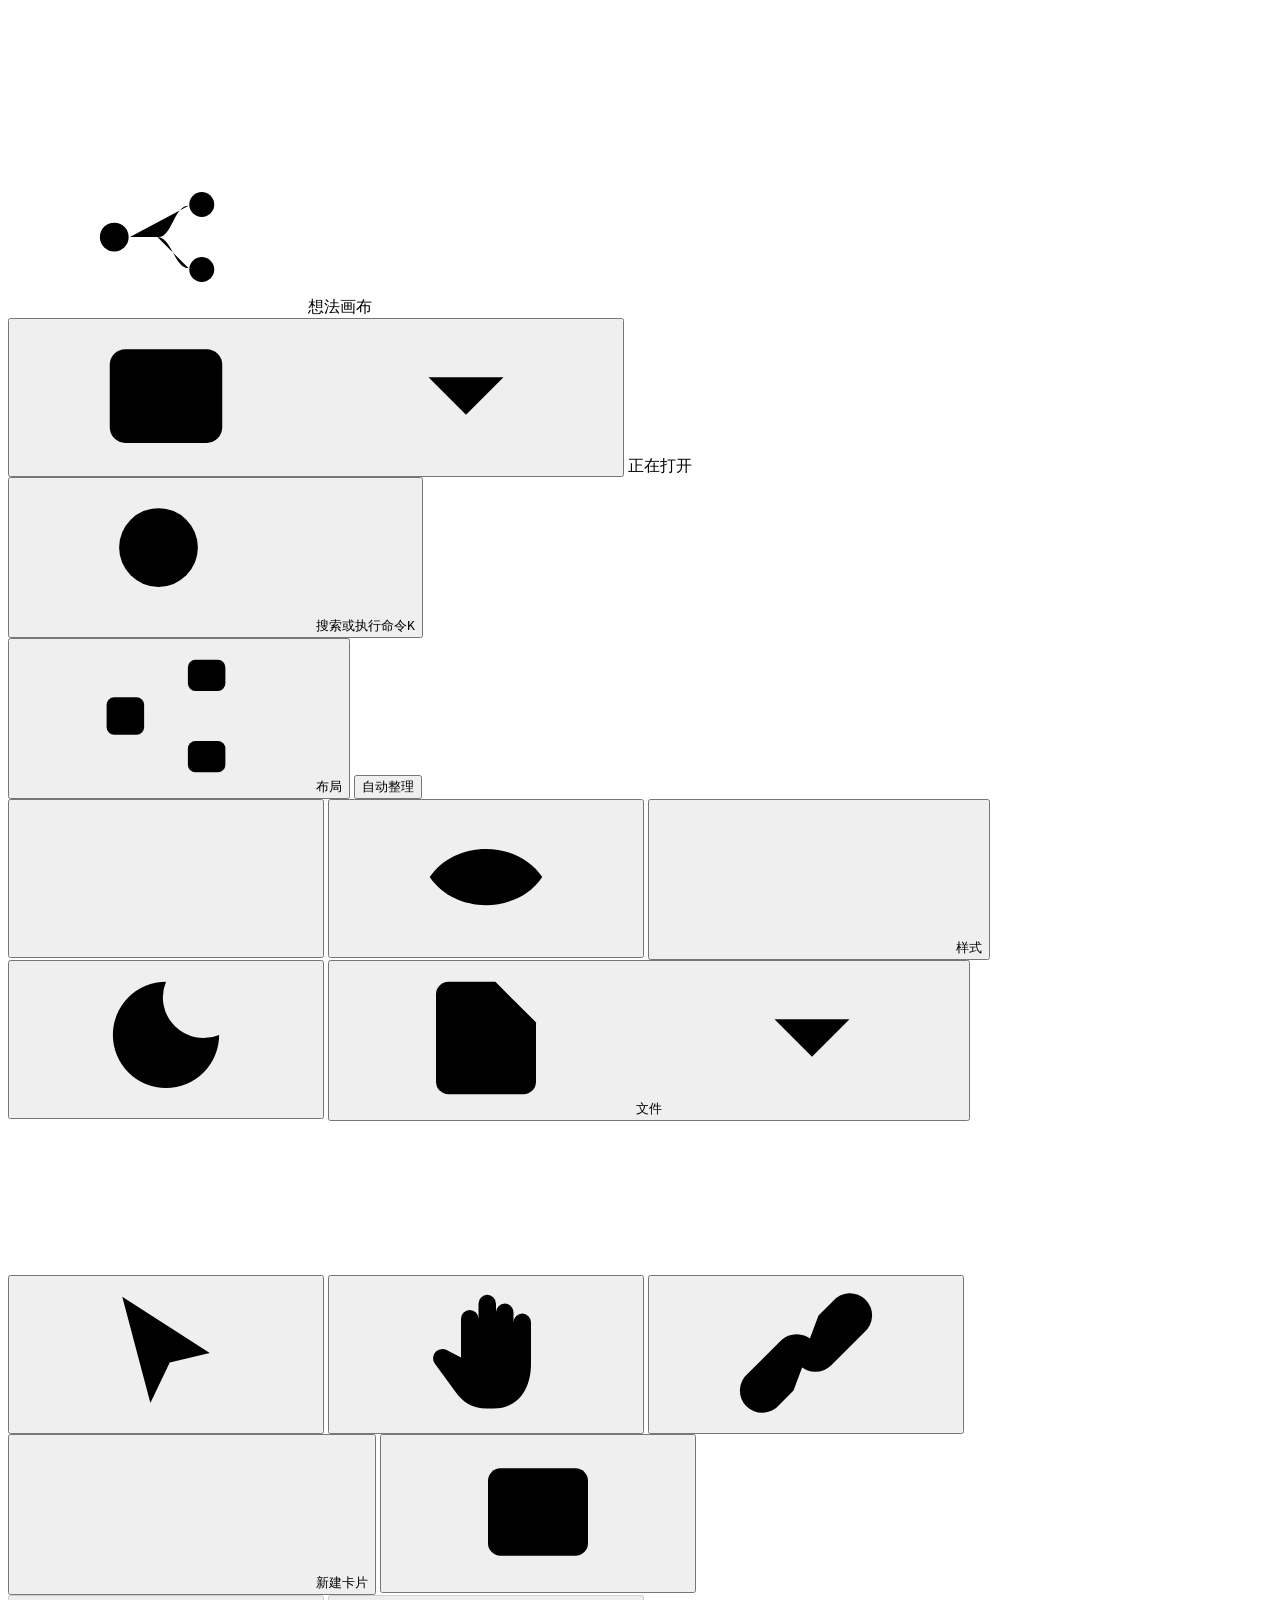
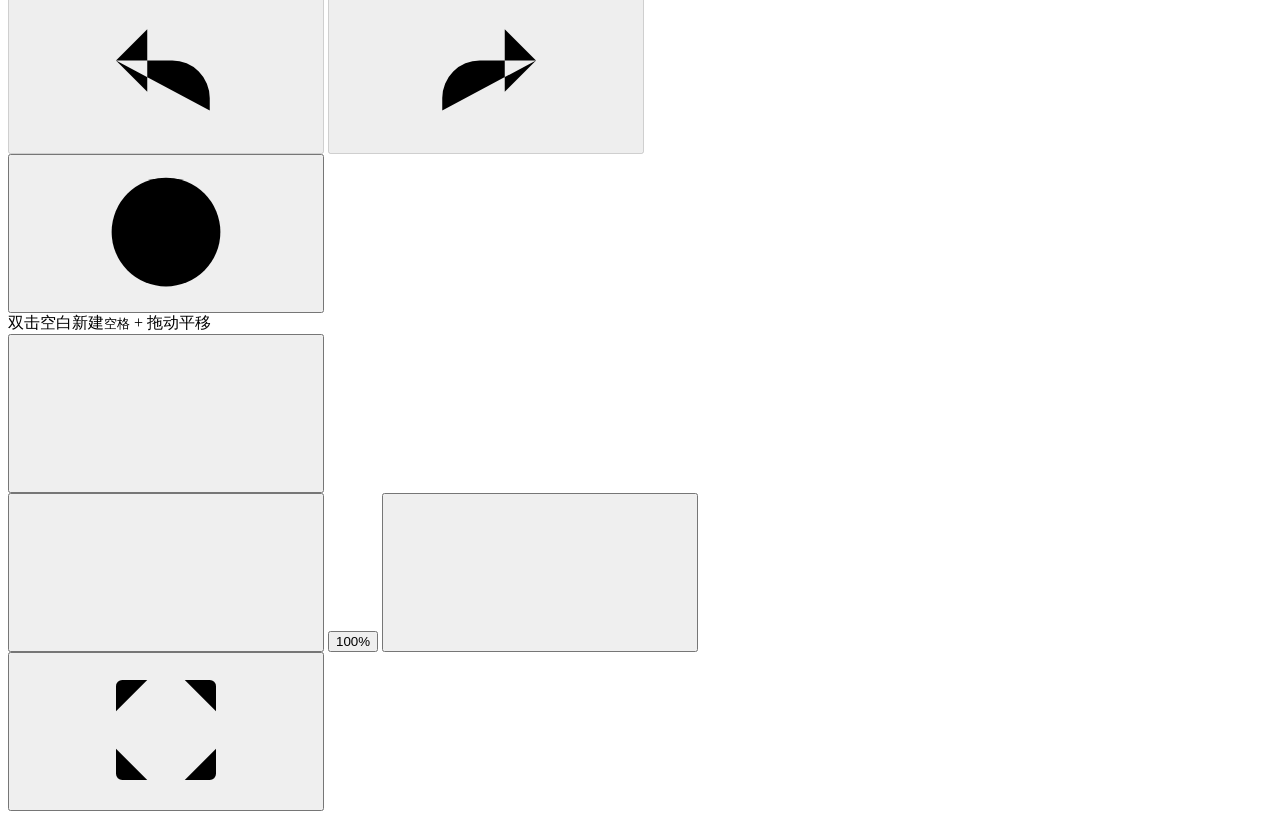
<file: src/index.html>
<!doctype html>
<html lang="zh-CN">
<head>
<meta charset="utf-8">
<meta name="viewport" content="width=device-width, initial-scale=1">
<meta name="color-scheme" content="light">
<!-- LOCAL_CANVAS_SYNC -->
<title>想法画布</title>
<style>
<!-- @include styles/01-tokens.css -->
<!-- @include styles/02-chrome.css -->
<!-- @include styles/03-cards.css -->
<!-- @include styles/04-dock-and-dialogs.css -->
<!-- @include styles/05-panels.css -->
<!-- @include styles/06-editing-and-menus.css -->
</style>
</head>
<body>
<svg class="icon-library" xmlns="http://www.w3.org/2000/svg" aria-hidden="true">
  <symbol id="i-brand" viewBox="0 0 24 24"><path d="M7.5 12h4.6c2.2 0 2.4-5 4.8-5M11.9 12c2.3 0 2.7 5 5 5"/><circle cx="5" cy="12" r="2.3"/><circle cx="19" cy="6.8" r="2"/><circle cx="19" cy="17.2" r="2"/></symbol>
  <symbol id="i-board" viewBox="0 0 24 24"><rect x="3" y="4.5" width="18" height="15" rx="2.5"/><path d="M7 9h4m-4 5h6m4-5h.01"/></symbol>
  <symbol id="i-chevron" viewBox="0 0 24 24"><path d="m6 9 6 6 6-6"/></symbol>
  <symbol id="i-search" viewBox="0 0 24 24"><circle cx="10.8" cy="10.8" r="6.3"/><path d="m16 16 4 4"/></symbol>
  <symbol id="i-file" viewBox="0 0 24 24"><path d="M13.5 3H6a2 2 0 0 0-2 2v14a2 2 0 0 0 2 2h12a2 2 0 0 0 2-2v-9.5L13.5 3Z"/><path d="M13 3v6.5h7M8 13.5h8m-8 4h7"/></symbol>
  <symbol id="i-plus" viewBox="0 0 24 24"><path d="M12 5v14M5 12h14"/></symbol>
  <symbol id="i-minus" viewBox="0 0 24 24"><path d="M5 12h14"/></symbol>
  <symbol id="i-pointer" viewBox="0 0 24 24"><path d="m5 3 14 9-6.4 1.5L9.5 20 5 3Z"/></symbol>
  <symbol id="i-hand" viewBox="0 0 24 24"><path d="M8 12.7V6.5a1.4 1.4 0 0 1 2.8 0v3.7-6.1a1.4 1.4 0 1 1 2.8 0v6.3-4.9a1.4 1.4 0 0 1 2.8 0v5.2-3.6a1.4 1.4 0 1 1 2.8 0v6.6c0 4.4-2.3 7.2-6 7.2h-1c-2.6 0-4-1.2-5.1-2.7l-3.3-4.5a1.5 1.5 0 0 1 2.2-2Z"/></symbol>
  <symbol id="i-link" viewBox="0 0 24 24"><path d="m14 6 2.3-2.3a3.55 3.55 0 1 1 5 5L16 14a3.6 3.6 0 0 1-5 0m-1 4-2.3 2.3a3.55 3.55 0 1 1-5-5L8 10a3.6 3.6 0 0 1 5 0"/></symbol>
  <symbol id="i-arrange" viewBox="0 0 24 24"><rect x="2.5" y="9" width="6" height="6" rx="1.2"/><rect x="15.5" y="3" width="6" height="5" rx="1.2"/><rect x="15.5" y="16" width="6" height="5" rx="1.2"/><path d="M8.5 12H12m0-6.5v13m0-13h3.5M12 18.5h3.5"/></symbol>
  <symbol id="i-image" viewBox="0 0 24 24"><rect x="3" y="4" width="18" height="16" rx="2"/><circle cx="8" cy="8.5" r="1.5"/><path d="m4 17 5-4 3 2 4-5 5 5"/></symbol>
  <symbol id="i-bullets" viewBox="0 0 24 24"><path d="M9 6h11M9 12h11M9 18h11M4 6h.1M4 12h.1M4 18h.1"/></symbol>
  <symbol id="i-numbers" viewBox="0 0 24 24"><path d="M10 6h10m-10 6h10m-10 6h10M4 4l1-1v5M3.5 13a1.5 1.5 0 0 1 3 0l-3 4h3"/></symbol>
  <symbol id="i-undo" viewBox="0 0 24 24"><path d="M9 5 4 10l5 5m-5-5h9a6 6 0 0 1 6 6v2"/></symbol>
  <symbol id="i-redo" viewBox="0 0 24 24"><path d="m15 5 5 5-5 5m5-5h-9a6 6 0 0 0-6 6v2"/></symbol>
  <symbol id="i-fit" viewBox="0 0 24 24"><path d="M9 4H5a1 1 0 0 0-1 1v4m11-5h4a1 1 0 0 1 1 1v4M4 15v4a1 1 0 0 0 1 1h4m11-5v4a1 1 0 0 1-1 1h-4"/></symbol>
  <symbol id="i-map" viewBox="0 0 24 24"><rect x="3" y="5" width="18" height="14" rx="2"/><path d="M7 10h4v5H7zm8-2h3v3h-3z"/></symbol>
  <symbol id="i-help" viewBox="0 0 24 24"><circle cx="12" cy="12" r="8.7"/><path d="M9.6 9.3a2.5 2.5 0 1 1 3.8 2.1c-1.1.7-1.4 1.4-1.4 2.1m0 2.8h.01"/></symbol>
  <symbol id="i-close" viewBox="0 0 24 24"><path d="m6 6 12 12M18 6 6 18"/></symbol>
  <symbol id="i-edit" viewBox="0 0 24 24"><path d="m13.6 6.6 3.8 3.8M4 20l4.7-1 10.5-10.5a2.7 2.7 0 0 0-3.8-3.8L4.9 15.2Z"/></symbol>
  <symbol id="i-branch" viewBox="0 0 24 24"><path d="M6 5v9a4 4 0 0 0 4 4h9m-3-3 3 3-3 3M6 10h6m3-6v6m-3-3h6"/></symbol>
  <symbol id="i-copy" viewBox="0 0 24 24"><rect x="8" y="8" width="12" height="12" rx="2"/><path d="M16 8V6a2 2 0 0 0-2-2H6a2 2 0 0 0-2 2v8a2 2 0 0 0 2 2h2"/></symbol>
  <symbol id="i-trash" viewBox="0 0 24 24"><path d="M4 7h16M9 7V4h6v3m3 0-.7 12H6.7L6 7m4 4v5m4-5v5"/></symbol>
  <symbol id="i-check" viewBox="0 0 24 24"><path d="m5 12 4.2 4.2L19 6.5"/></symbol>
  <symbol id="i-download" viewBox="0 0 24 24"><path d="M12 3v12m-4-4 4 4 4-4M4 15v4a1 1 0 0 0 1 1h14a1 1 0 0 0 1-1v-4"/></symbol>
  <symbol id="i-upload" viewBox="0 0 24 24"><path d="M12 15V3m-4 4 4-4 4 4M4 15v4a1 1 0 0 0 1 1h14a1 1 0 0 0 1-1v-4"/></symbol>
  <symbol id="i-topic" viewBox="0 0 24 24"><circle cx="12" cy="12" r="7.4"/><circle cx="12" cy="12" r="3.2"/><path d="m14.4 9.6 4.5-4.5"/></symbol>
  <symbol id="i-idea" viewBox="0 0 24 24"><path d="M9 19h6m-5 2h4M8.6 15.2a5.4 5.4 0 1 1 6.8 0c-.5.4-.7.7-.7 1.8h-5.4c0-1.1-.2-1.4-.7-1.8Z"/></symbol>
  <symbol id="i-question" viewBox="0 0 24 24"><path d="M8.5 8.6a3.6 3.6 0 1 1 5.8 2.7c-1.6 1.1-2.3 2-2.3 3.6m0 4.4h.01"/></symbol>
  <symbol id="i-action" viewBox="0 0 24 24"><path d="m4 12 5 5L20 6"/></symbol>
  <symbol id="i-reference" viewBox="0 0 24 24"><path d="M6 5h12a1 1 0 0 1 1 1v14l-7-4-7 4V6a1 1 0 0 1 1-1Z"/></symbol>
  <symbol id="i-style" viewBox="0 0 24 24"><path d="M4 7h16M4 12h16M4 17h16"/><path d="M9 5v4m6 1v4m-5 1v4"/></symbol>
  <symbol id="i-view" viewBox="0 0 24 24"><path d="M3 12c4-6 14-6 18 0-4 6-14 6-18 0Z"/><circle cx="12" cy="12" r="2.5"/></symbol>
  <symbol id="i-outline" viewBox="0 0 24 24"><path d="M5 6h14m-11 6h11m-8 6h8"/></symbol>
  <symbol id="i-pin" viewBox="0 0 24 24"><path d="M9 4h6m-5 0v6l-3 4v2h10v-2l-3-4V4m-2 12v5"/></symbol>
  <symbol id="i-frame" viewBox="0 0 24 24"><rect x="4" y="5" width="16" height="14" rx="2" stroke-dasharray="3 2"/><path d="M8 9h8m-8 4h5"/></symbol>
  <symbol id="i-target" viewBox="0 0 24 24"><path d="M9 4H4v5m11-5h5v5m-5 11h5v-5m-11 5H4v-5"/><circle cx="12" cy="12" r="3"/></symbol>
  <symbol id="i-resize" viewBox="0 0 24 24"><path d="M5 12h14m-10-4-4 4 4 4m6-8 4 4-4 4"/></symbol>
  <symbol id="i-checklist" viewBox="0 0 24 24"><rect x="3.5" y="4.5" width="6" height="6" rx="1.2"/><path d="m5 7.5 1.1 1.1 2-2.1M12.5 7.5h8M3.5 14.5h6v6h-6zm9 3h8"/></symbol>
  <symbol id="i-subboard" viewBox="0 0 24 24"><rect x="3" y="4" width="13" height="11" rx="2"/><path d="M8 19h11a2 2 0 0 0 2-2V9"/><path d="M12 11l6-6m-4 0h4v4"/></symbol>
  <symbol id="i-markdown" viewBox="0 0 24 24"><rect x="3" y="5" width="18" height="14" rx="2"/><path d="M6.5 15V9l2.5 3 2.5-3v6m4.5-6v6m-2-2 2 2 2-2"/></symbol>
  <symbol id="i-expand" viewBox="0 0 24 24"><path d="M15 4h5v5m0-5-6 6M9 20H4v-5m0 5 6-6"/></symbol>
  <symbol id="i-back" viewBox="0 0 24 24"><path d="M15 6 9 12l6 6"/></symbol>
  <symbol id="i-theme" viewBox="0 0 24 24"><path d="M12 3a6.5 6.5 0 0 0 8.5 8.5A8.5 8.5 0 1 1 12 3Z"/></symbol>
  <symbol id="i-sun" viewBox="0 0 24 24"><circle cx="12" cy="12" r="4.2"/><path d="M12 2.8v2.4m0 13.6v2.4M4.9 4.9l1.7 1.7m10.8 10.8 1.7 1.7M2.8 12h2.4m13.6 0h2.4M4.9 19.1l1.7-1.7m10.8-10.8 1.7-1.7"/></symbol>
  <symbol id="i-source" viewBox="0 0 24 24"><path d="M10 13a5 5 0 0 0 7.07 0l2.83-2.83a5 5 0 0 0-7.07-7.07L11 4.93"/><path d="M14 11a5 5 0 0 0-7.07 0L4.1 13.83a5 5 0 0 0 7.07 7.07L13 19.07"/></symbol>
  <symbol id="i-more" viewBox="0 0 24 24"><circle cx="5.5" cy="12" r="1.4" fill="currentColor" stroke="none"/><circle cx="12" cy="12" r="1.4" fill="currentColor" stroke="none"/><circle cx="18.5" cy="12" r="1.4" fill="currentColor" stroke="none"/></symbol>
  <symbol id="i-align" viewBox="0 0 24 24"><path d="M4 4v16M8 8h10M8 15h6"/></symbol>
  <symbol id="i-align-left" viewBox="0 0 24 24"><path d="M4 4v16"/><rect x="7" y="6" width="12" height="4" rx="1"/><rect x="7" y="14" width="7" height="4" rx="1"/></symbol>
  <symbol id="i-align-center-x" viewBox="0 0 24 24"><path d="M12 3v18"/><rect x="5" y="6" width="14" height="4" rx="1"/><rect x="8" y="14" width="8" height="4" rx="1"/></symbol>
  <symbol id="i-align-right" viewBox="0 0 24 24"><path d="M20 4v16"/><rect x="5" y="6" width="12" height="4" rx="1"/><rect x="10" y="14" width="7" height="4" rx="1"/></symbol>
  <symbol id="i-align-top" viewBox="0 0 24 24"><path d="M4 4h16"/><rect x="6" y="7" width="4" height="12" rx="1"/><rect x="14" y="7" width="4" height="7" rx="1"/></symbol>
  <symbol id="i-align-center-y" viewBox="0 0 24 24"><path d="M3 12h18"/><rect x="6" y="5" width="4" height="14" rx="1"/><rect x="14" y="8" width="4" height="8" rx="1"/></symbol>
  <symbol id="i-align-bottom" viewBox="0 0 24 24"><path d="M4 20h16"/><rect x="6" y="5" width="4" height="12" rx="1"/><rect x="14" y="10" width="4" height="7" rx="1"/></symbol>
  <symbol id="i-distribute-x" viewBox="0 0 24 24"><path d="M3 4v16M21 4v16"/><rect x="9" y="7" width="6" height="10" rx="1"/></symbol>
  <symbol id="i-distribute-y" viewBox="0 0 24 24"><path d="M4 3h16M4 21h16"/><rect x="7" y="9" width="10" height="6" rx="1"/></symbol>
  <symbol id="i-command" viewBox="0 0 24 24"><path d="M9 6a3 3 0 1 0-3 3h12a3 3 0 1 0-3-3v12a3 3 0 1 0 3-3H6a3 3 0 1 0 3 3Z"/></symbol>
</svg>

<header class="bar">
  <div class="bar-left">
    <div class="brand"><span class="brand-mark"><svg class="icon" aria-hidden="true"><use href="#i-brand"/></svg></span><span>想法画布</span></div>
    <div class="bar-separator" aria-hidden="true"></div>
    <button type="button" id="board-toggle" class="board-trigger" data-action="boards" aria-expanded="false" aria-controls="board-menu" title="切换或管理画布">
      <svg class="icon" aria-hidden="true"><use href="#i-board"/></svg><span id="board-title"></span><svg class="icon chevron" aria-hidden="true"><use href="#i-chevron"/></svg>
    </button>
    <nav id="board-breadcrumbs" class="breadcrumbs" aria-label="画布层级" hidden></nav>
    <span class="status" id="storage-status" role="status" title="内容保存在当前浏览器。换浏览器或移动文件前可导出可编辑 HTML。"><span class="status-dot" aria-hidden="true"></span><span class="status-label" id="storage-label">正在打开</span></span>
  </div>
  <button type="button" class="search-trigger" id="search-toggle" data-action="search" aria-label="搜索画布、卡片或执行命令" aria-expanded="false" aria-controls="search-panel">
    <svg class="icon" aria-hidden="true"><use href="#i-search"/></svg><span>搜索或执行命令</span><kbd class="shortcut" data-mod>K</kbd>
  </button>
  <div class="bar-right">
    <button type="button" class="btn arrange-btn" data-action="arrange" aria-label="布局" aria-controls="layout-panel" aria-expanded="false" title="选择布局并预览"><svg class="icon" aria-hidden="true"><use href="#i-arrange"/></svg><span>布局</span></button>
    <button type="button" class="btn quick-arrange-btn" data-action="auto-arrange" title="按当前布局重新整理整张画布">自动整理</button>
    <div class="bar-separator" aria-hidden="true"></div>
    <button type="button" class="icon-btn board-extra" data-action="outline" aria-label="大纲" title="大纲" aria-controls="views-panel" aria-expanded="false"><svg class="icon" aria-hidden="true"><use href="#i-outline"/></svg></button>
    <button type="button" class="icon-btn board-extra" data-action="view-options" aria-label="视图" title="视图、筛选与分区" aria-controls="views-panel" aria-expanded="false"><svg class="icon" aria-hidden="true"><use href="#i-view"/></svg></button>
    <button type="button" class="btn btn-quiet board-extra" data-action="inspector" aria-label="样式" aria-controls="inspector-panel" aria-expanded="false"><svg class="icon" aria-hidden="true"><use href="#i-style"/></svg><span>样式</span></button>
    <div class="bar-separator" aria-hidden="true"></div>
    <button type="button" class="icon-btn" id="theme-toggle" data-action="toggle-dark" aria-label="切换浅色/深色外观" title="切换浅色/深色外观" aria-pressed="false"><svg class="icon" aria-hidden="true"><use href="#i-theme"/></svg></button>
    <button type="button" class="btn btn-quiet" id="file-toggle" data-action="files" aria-label="文件和导出" aria-expanded="false" aria-controls="file-menu"><svg class="icon" aria-hidden="true"><use href="#i-file"/></svg><span>文件</span><svg class="icon chevron" aria-hidden="true"><use href="#i-chevron"/></svg></button>
  </div>

  <section class="popover" id="board-menu" aria-label="画布列表" hidden>
    <div class="menu-title">我的画布</div>
    <div id="board-list"></div>
    <div class="menu-divider"></div>
    <button type="button" class="menu-item" data-action="board-new"><svg class="icon" aria-hidden="true"><use href="#i-plus"/></svg><span>新建空白画布</span></button>
    <button type="button" class="menu-item" data-action="board-rename"><svg class="icon" aria-hidden="true"><use href="#i-edit"/></svg><span>重命名当前画布</span></button>
    <button type="button" class="menu-item btn-danger" data-action="board-delete"><svg class="icon" aria-hidden="true"><use href="#i-trash"/></svg><span>删除当前画布</span></button>
  </section>

  <div id="palette-backdrop" class="palette-backdrop" hidden></div>
  <section class="popover search-panel" id="search-panel" aria-label="搜索卡片" hidden>
    <div class="search-box"><svg class="icon" aria-hidden="true"><use href="#i-search"/></svg><input id="search-input" type="search" inputmode="search" placeholder="搜索画布和卡片，输入 &gt; 只看命令" aria-label="搜索词或命令" autocomplete="off"><kbd>Esc</kbd></div>
    <div id="search-results" role="listbox" aria-label="搜索结果"></div>
    <div class="search-footer" aria-hidden="true"><span><kbd>↑</kbd><kbd>↓</kbd> 选择</span><span><kbd>↵</kbd> 打开</span><span><kbd>&gt;</kbd> 仅看命令</span><span><kbd>Esc</kbd> 关闭</span></div>
  </section>

  <section class="popover" id="file-menu" aria-label="文件操作" hidden>
    <div class="menu-title">所有画布</div>
    <button type="button" class="menu-item" data-action="export-html"><svg class="icon" aria-hidden="true"><use href="#i-download"/></svg><span>导出可编辑 HTML</span></button>
    <button type="button" class="menu-item" data-action="export-json"><svg class="icon" aria-hidden="true"><use href="#i-download"/></svg><span>导出 JSON</span></button>
    <button type="button" class="menu-item" data-action="import-json"><svg class="icon" aria-hidden="true"><use href="#i-upload"/></svg><span>导入 JSON 为新画布</span></button>
    <div class="menu-divider"></div>
    <div class="menu-title">当前画布或所选分支</div>
    <button type="button" class="menu-item" data-action="export-png"><svg class="icon" aria-hidden="true"><use href="#i-image"/></svg><span>导出 PNG 图片</span></button>
    <button type="button" class="menu-item" data-action="export-svg"><svg class="icon" aria-hidden="true"><use href="#i-image"/></svg><span>导出 SVG 矢量图</span></button>
    <button type="button" class="menu-item" data-action="export-markdown"><svg class="icon" aria-hidden="true"><use href="#i-markdown"/></svg><span>导出 Markdown</span></button>
    <div class="menu-divider" id="desktop-file-divider" hidden></div>
    <button type="button" class="menu-item" data-action="data-folder" hidden><svg class="icon" aria-hidden="true"><use href="#i-board"/></svg><span>打开本地数据文件夹</span></button>
    <button type="button" class="menu-item" data-action="backups-folder" hidden><svg class="icon" aria-hidden="true"><use href="#i-undo"/></svg><span>打开历史备份</span></button>
    <button type="button" class="menu-item" data-action="sync-link" hidden><svg class="icon" aria-hidden="true"><use href="#i-link"/></svg><span>复制浏览器同步链接</span></button>
    <input id="file-input" type="file" accept=".json,application/json" hidden>
  </section>
</header>

<main class="stage" aria-label="想法画布工作区">
  <div id="viewport" tabindex="0" aria-label="画布。双击空白新建卡片，按空格拖动平移。">
    <div id="world">
      <div id="frames"></div>
      <svg id="connections" xmlns="http://www.w3.org/2000/svg" aria-label="卡片连线">
        <defs id="edge-markers">
          <marker id="arrow" viewBox="0 0 10 10" refX="8" refY="5" markerWidth="7" markerHeight="7" orient="auto-start-reverse"><path d="M2 1.8L8.2 5L2 8.2" fill="none" stroke="#64748b" stroke-width="1.65" stroke-linecap="round" stroke-linejoin="round"/></marker>
          <marker id="arrow-selected" viewBox="0 0 10 10" refX="8" refY="5" markerWidth="7" markerHeight="7" orient="auto-start-reverse"><path d="M2 1.8L8.2 5L2 8.2" fill="none" stroke="#0f766e" stroke-width="1.8" stroke-linecap="round" stroke-linejoin="round"/></marker>
        </defs>
        <g id="layout-guide-layer" aria-hidden="true"></g>
        <g id="matrix-drop-layer" aria-hidden="true"></g>
        <g id="edge-layer"></g>
        <g id="alignment-layer" aria-hidden="true"></g>
        <path id="edge-preview" class="edge-preview" hidden></path>
      </svg>
      <div id="cards"></div>
    </div>
    <div id="marquee" class="marquee" hidden></div>
  </div>

  <div class="rail" role="toolbar" aria-label="画布工具">
    <button type="button" class="icon-btn" data-action="mode-select" title="选择 (V)" aria-label="选择" aria-pressed="true"><svg class="icon" aria-hidden="true"><use href="#i-pointer"/></svg></button>
    <button type="button" class="icon-btn" data-action="mode-hand" title="平移 (H 或按住空格)" aria-label="平移" aria-pressed="false"><svg class="icon" aria-hidden="true"><use href="#i-hand"/></svg></button>
    <button type="button" class="icon-btn" data-action="mode-link" title="连线 (C)" aria-label="连线" aria-pressed="false"><svg class="icon" aria-hidden="true"><use href="#i-link"/></svg></button>
    <div class="rail-divider" aria-hidden="true"></div>
    <button type="button" class="btn btn-primary" data-action="new-card" aria-label="新建卡片" title="新建卡片 (N)"><svg class="icon" aria-hidden="true"><use href="#i-plus"/></svg><span>新建卡片</span></button>
    <button type="button" class="icon-btn" data-action="dock-frame" title="新建分区（框选卡片或创建空白分区）" aria-label="新建分区"><svg class="icon" aria-hidden="true"><use href="#i-frame"/></svg></button>
    <div class="rail-divider" aria-hidden="true"></div>
    <button type="button" class="icon-btn" data-action="undo" title="撤销" aria-label="撤销" disabled><svg class="icon" aria-hidden="true"><use href="#i-undo"/></svg></button>
    <button type="button" class="icon-btn" data-action="redo" title="重做" aria-label="重做" disabled><svg class="icon" aria-hidden="true"><use href="#i-redo"/></svg></button>
  </div>

  <div id="sample-hint" class="sample" hidden>
    <span class="sample-label"><svg class="icon" aria-hidden="true"><use href="#i-board"/></svg>入门示例</span>
    <button type="button" class="sample-action" data-action="board-new">新建空白画布</button>
  </div>

  <aside id="matrix-key" class="matrix-key" aria-label="矩阵分类方式" hidden>
    <strong>分类矩阵</strong>
    <p id="matrix-axes"></p>
    <p id="matrix-example" hidden></p>
    <p id="matrix-drop-hint" aria-live="polite" hidden></p>
  </aside>

  <div id="empty-state" class="empty" hidden>
    <div class="empty-glyph"><svg class="icon" aria-hidden="true"><use href="#i-idea"/></svg></div>
    <h2>写下第一个想法</h2>
    <p>双击空白处，或点击下方按钮。</p>
    <button type="button" class="btn btn-primary" data-action="new-card"><svg class="icon" aria-hidden="true"><use href="#i-plus"/></svg>新建卡片</button>
  </div>

  <div class="stage-meta">
    <button type="button" class="icon-btn help-btn" data-action="help" title="操作指南" aria-label="操作指南"><svg class="icon" aria-hidden="true"><use href="#i-help"/></svg></button>
    <span id="counts"></span>
  </div>

  <div class="tip" id="idle-tip"><span>双击空白新建</span><i class="tip-divider" aria-hidden="true"></i><span><kbd>空格</kbd> + 拖动平移</span></div>
  <div class="tip link-tip" id="link-tip" aria-live="polite" hidden></div>
  <section class="popover card-source-popover" id="card-source-popover" role="dialog" aria-label="来源与补充说明" hidden></section>
  <div class="selection-tools" id="selection-tools" role="toolbar" aria-label="所选项目操作" hidden>
    <span class="selected-count" id="selected-count" hidden></span>
    <div class="selection-tones" id="selection-tones" role="group" aria-label="快速切换卡片类型"></div>
    <span class="selection-divider" aria-hidden="true"></span>
    <button type="button" class="icon-btn" data-action="edit-selected" title="编辑 (E)" aria-label="编辑"><svg class="icon" aria-hidden="true"><use href="#i-edit"/></svg></button>
    <button type="button" class="icon-btn" data-action="branch-selected" title="添加分支 (Tab)" aria-label="添加分支"><svg class="icon" aria-hidden="true"><use href="#i-branch"/></svg></button>
    <button type="button" class="icon-btn" data-action="focus-branch" title="只看这个分支" aria-label="只看这个分支"><svg class="icon" aria-hidden="true"><use href="#i-target"/></svg></button>
    <button type="button" class="icon-btn" id="align-menu-btn" data-action="align-menu" title="对齐和分布" aria-label="对齐和分布" aria-expanded="false" aria-controls="align-popover" hidden><svg class="icon" aria-hidden="true"><use href="#i-align"/></svg></button>
    <button type="button" class="icon-btn" id="selection-more-btn" data-action="selection-more" title="更多操作" aria-label="更多操作" aria-expanded="false" aria-controls="selection-more-popover"><svg class="icon" aria-hidden="true"><use href="#i-more"/></svg></button>
    <button type="button" class="icon-btn btn-danger" data-action="remove" title="删除选中项目 (Delete)" aria-label="删除选中项目"><svg class="icon" aria-hidden="true"><use href="#i-trash"/></svg></button>
  </div>
  <section class="popover selection-subpopover" id="align-popover" role="menu" aria-label="对齐和分布" hidden>
    <div class="menu-title">对齐所选卡片</div>
    <div class="align-grid">
      <button type="button" class="menu-item" role="menuitem" data-align-cmd="left"><svg class="icon" aria-hidden="true"><use href="#i-align-left"/></svg><span>左对齐</span></button>
      <button type="button" class="menu-item" role="menuitem" data-align-cmd="top"><svg class="icon" aria-hidden="true"><use href="#i-align-top"/></svg><span>顶端对齐</span></button>
      <button type="button" class="menu-item" role="menuitem" data-align-cmd="center-x"><svg class="icon" aria-hidden="true"><use href="#i-align-center-x"/></svg><span>水平居中</span></button>
      <button type="button" class="menu-item" role="menuitem" data-align-cmd="center-y"><svg class="icon" aria-hidden="true"><use href="#i-align-center-y"/></svg><span>垂直居中</span></button>
      <button type="button" class="menu-item" role="menuitem" data-align-cmd="right"><svg class="icon" aria-hidden="true"><use href="#i-align-right"/></svg><span>右对齐</span></button>
      <button type="button" class="menu-item" role="menuitem" data-align-cmd="bottom"><svg class="icon" aria-hidden="true"><use href="#i-align-bottom"/></svg><span>底端对齐</span></button>
      <button type="button" class="menu-item" role="menuitem" data-align-cmd="distribute-x"><svg class="icon" aria-hidden="true"><use href="#i-distribute-x"/></svg><span>水平等距</span></button>
      <button type="button" class="menu-item" role="menuitem" data-align-cmd="distribute-y"><svg class="icon" aria-hidden="true"><use href="#i-distribute-y"/></svg><span>垂直等距</span></button>
    </div>
  </section>
  <section class="popover selection-subpopover" id="selection-more-popover" role="menu" aria-label="更多卡片操作" hidden>
    <button type="button" class="menu-item" role="menuitem" data-action="pin-layout" title="整理时固定位置" aria-label="整理时固定位置" aria-pressed="false"><svg class="icon" aria-hidden="true"><use href="#i-pin"/></svg><span>整理时固定位置</span></button>
    <button type="button" class="menu-item" role="menuitem" data-action="branch-layout" title="整理所选分支" aria-label="整理所选分支"><svg class="icon" aria-hidden="true"><use href="#i-arrange"/></svg><span>整理所选分支</span></button>
    <button type="button" class="menu-item" role="menuitem" data-action="frame-add" title="建立分区" aria-label="建立分区"><svg class="icon" aria-hidden="true"><use href="#i-frame"/></svg><span>建立分区</span></button>
    <button type="button" class="menu-item" role="menuitem" data-action="extract-subboard" title="提取为子画布" aria-label="提取为子画布"><svg class="icon" aria-hidden="true"><use href="#i-subboard"/></svg><span>提取为子画布</span></button>
    <button type="button" class="menu-item" role="menuitem" data-action="copy-markdown" title="复制为结构化 Markdown" aria-label="复制为 Markdown"><svg class="icon" aria-hidden="true"><use href="#i-markdown"/></svg><span>复制为 Markdown</span><kbd data-mod>⇧C</kbd></button>
    <button type="button" class="menu-item" role="menuitem" data-action="duplicate" title="复制选中卡片" aria-label="复制选中卡片"><svg class="icon" aria-hidden="true"><use href="#i-copy"/></svg><span>复制卡片</span></button>
  </section>

  <nav class="nav" aria-label="视图导航">
    <div class="panel" id="map-panel">
      <button type="button" class="icon-btn map-close" data-action="toggle-map" aria-label="隐藏小地图" title="隐藏小地图"><svg class="icon" aria-hidden="true"><use href="#i-close"/></svg></button>
      <canvas id="minimap" aria-label="小地图，点击跳转"></canvas>
    </div>
    <div class="float-controls">
      <button type="button" class="icon-btn" id="open-map" data-action="toggle-map" title="显示小地图" aria-label="显示小地图" hidden><svg class="icon" aria-hidden="true"><use href="#i-map"/></svg></button>
      <button type="button" class="icon-btn" data-action="zoom-out" title="缩小" aria-label="缩小"><svg class="icon" aria-hidden="true"><use href="#i-minus"/></svg></button>
      <button type="button" id="zoom-value" class="zoom-value" data-action="zoom-reset" title="恢复到 100%" aria-label="恢复到 100%">100%</button>
      <button type="button" class="icon-btn" data-action="zoom-in" title="放大" aria-label="放大"><svg class="icon" aria-hidden="true"><use href="#i-plus"/></svg></button>
      <div class="nav-divider" aria-hidden="true"></div>
      <button type="button" class="icon-btn" data-action="fit" title="查看全图 (F)" aria-label="查看全图"><svg class="icon" aria-hidden="true"><use href="#i-fit"/></svg></button>
    </div>
  </nav>

  <aside id="layout-panel" class="feature-drawer layout-panel" aria-label="布局" hidden>
    <div class="feature-head"><h2>布局</h2><button type="button" id="layout-close" class="icon-btn" aria-label="关闭布局" title="关闭"><svg class="icon" aria-hidden="true"><use href="#i-close"/></svg></button></div>
    <div class="layout-content">
      <label class="feature-field">整理范围 <select id="layout-scope"><option value="board">整张画布</option><option value="branch">所选分支</option><option value="selection">所选节点</option></select></label>
      <div id="layout-modes" class="layout-modes" role="group" aria-label="布局样式"></div>
      <label class="feature-field">中心主题 <select id="layout-root"></select></label>
      <fieldset id="layout-matrix" class="layout-matrix" hidden><legend>矩阵轴</legend>
        <label>行 <select id="layout-rows"><option value="status">状态</option><option value="tone">卡片类型</option><option value="priority">优先级</option></select></label>
        <label>列 <select id="layout-columns"><option value="status">状态</option><option value="tone">卡片类型</option><option value="priority">优先级</option></select></label>
      </fieldset>
      <div id="layout-density" class="layout-density" role="group" aria-label="排版疏密">
        <button type="button" data-layout-density="compact">紧凑</button><button type="button" data-layout-density="standard">标准</button><button type="button" data-layout-density="spacious">舒展</button>
      </div>
      <label class="feature-field gap-field">同级间距 <input id="layout-node-gap" type="range" min="8" max="240" step="1"><output id="layout-node-gap-value"></output></label>
      <label class="feature-field gap-field">层间距 <input id="layout-level-gap" type="range" min="16" max="360" step="1"><output id="layout-level-gap-value"></output></label>
      <p id="layout-hint" role="status"></p>
    </div>
    <div class="layout-foot"><button type="button" id="layout-cancel" class="btn btn-outline">取消</button><button type="button" id="layout-apply" class="btn btn-primary">应用布局</button></div>
  </aside>

<aside id="inspector-panel" class="inspector-panel" aria-labelledby="inspector-heading" hidden>
  <header class="inspector-header">
    <div>
      <h2 id="inspector-heading">样式与状态</h2>
      <p id="inspector-scope"></p>
    </div>
    <button type="button" class="icon-btn" data-inspector-close aria-label="关闭样式与状态面板" title="关闭"><svg class="icon" aria-hidden="true"><use href="#i-close"/></svg></button>
  </header>
  <div class="inspector-tabs" role="tablist" aria-label="样式与状态范围">
    <button type="button" role="tab" id="inspector-tab-board" data-inspector-tab="board" aria-controls="inspector-body">画布</button>
    <button type="button" role="tab" id="inspector-tab-card" data-inspector-tab="card" aria-controls="inspector-body">卡片</button>
    <button type="button" role="tab" id="inspector-tab-branch" data-inspector-tab="branch" aria-controls="inspector-body">分支</button>
    <button type="button" role="tab" id="inspector-tab-link" data-inspector-tab="link" aria-controls="inspector-body">连线</button>
    <button type="button" role="tab" id="inspector-tab-state" data-inspector-tab="state" aria-controls="inspector-body">状态</button>
  </div>
  <div class="inspector-body" id="inspector-body" role="tabpanel" tabindex="0" aria-labelledby="inspector-tab-board"></div>
</aside>
<aside id="views-panel" class="canvas-views" aria-label="视图和大纲" hidden>
  <div class="canvas-views-head">
    <h2>视图</h2>
    <button type="button" class="icon-btn" data-view-action="close" title="关闭视图面板" aria-label="关闭视图面板"><svg class="icon" aria-hidden="true"><use href="#i-close"/></svg></button>
  </div>
  <div class="canvas-view-tabs" role="tablist" aria-label="视图工具">
    <button type="button" id="view-tab-view" data-view-tab="view" role="tab" aria-controls="view-read" aria-selected="true">阅读</button>
    <button type="button" id="view-tab-outline" data-view-tab="outline" role="tab" aria-controls="view-outline" aria-selected="false">大纲</button>
    <button type="button" id="view-tab-frames" data-view-tab="frames" role="tab" aria-controls="view-frames" aria-selected="false">分区</button>
  </div>
  <div class="canvas-view-tab" id="view-read" role="tabpanel" aria-labelledby="view-tab-view" data-view-pane="view">
    <fieldset class="canvas-view-section">
      <legend>卡片内容</legend>
      <div class="canvas-view-segments" role="group" aria-label="卡片阅读档位">
        <button type="button" data-view-detail="title" aria-pressed="false">标题</button>
        <button type="button" data-view-detail="summary" aria-pressed="false">摘要</button>
        <button type="button" data-view-detail="full" aria-pressed="true">完整</button>
      </div>
    </fieldset>
    <fieldset class="canvas-view-section">
      <legend>筛选卡片</legend>
      <div class="canvas-view-fields">
        <label for="view-status">状态</label><select id="view-status"><option value="">全部状态</option></select>
        <label for="view-tag">标签</label><select id="view-tag"><option value="">全部标签</option></select>
        <label for="view-filter-mode">显示方式</label><select id="view-filter-mode"><option value="dim">淡化其他卡片</option><option value="hide">只显示匹配及上级</option></select>
      </div>
      <div class="canvas-view-status">
        <span id="view-filter-summary" aria-live="polite"></span>
        <button type="button" class="canvas-view-text-button" data-view-action="clear-filter" hidden>清除</button>
      </div>
    </fieldset>
    <fieldset class="canvas-view-section">
      <legend>分支</legend>
      <div class="canvas-view-actions">
        <button type="button" class="btn btn-outline" data-view-action="focus">只看选中分支</button>
        <button type="button" class="btn btn-quiet" data-view-action="expand-all">展开全部</button>
        <button type="button" class="btn btn-quiet" data-view-action="single-branch" aria-pressed="false" title="展开某张卡时自动收起同级其他分支（按住 Option 点击折叠钮可临时切换）">同级自动收起</button>
      </div>
    </fieldset>
  </div>
  <div class="canvas-view-tab" id="view-outline" role="tabpanel" aria-labelledby="view-tab-outline" data-view-pane="outline" hidden>
    <div class="canvas-outline-toolbar">
      <p>点击定位，拖动可调整同级顺序</p>
      <button type="button" class="canvas-view-text-button" data-view-action="expand-all">展开全部</button>
    </div>
    <ul id="view-outline-list" aria-label="画布树形大纲"></ul>
  </div>
  <div class="canvas-view-tab" id="view-frames" role="tabpanel" aria-labelledby="view-tab-frames" data-view-pane="frames" hidden>
    <fieldset class="canvas-view-section">
      <legend>分区</legend>
      <div class="canvas-view-fields">
        <label for="view-frame-select">分区列表</label>
        <select id="view-frame-select"><option value="">没有分区</option></select>
      </div>
      <button type="button" class="btn btn-outline canvas-view-new-frame" data-view-action="add-frame">将选中卡片建为分区</button>
    </fieldset>
    <fieldset class="canvas-view-section" id="view-frame-edit" hidden>
      <legend>分区设置</legend>
      <div class="canvas-view-fields">
        <label for="view-frame-name">名称</label><input id="view-frame-name" type="text" maxlength="80">
        <label for="view-frame-color">颜色</label>
        <div class="inspector-swatches" id="view-frame-swatches">
          <button type="button" class="inspector-swatch-btn" data-frame-swatch="#6d9780" style="background:#6d9780" aria-label="青苔绿" title="青苔绿" aria-pressed="false"></button>
          <button type="button" class="inspector-swatch-btn" data-frame-swatch="#4b7bb8" style="background:#4b7bb8" aria-label="海盐蓝" title="海盐蓝" aria-pressed="false"></button>
          <button type="button" class="inspector-swatch-btn" data-frame-swatch="#8a6db8" style="background:#8a6db8" aria-label="丁香紫" title="丁香紫" aria-pressed="false"></button>
          <button type="button" class="inspector-swatch-btn" data-frame-swatch="#c48238" style="background:#c48238" aria-label="琥珀棕" title="琥珀棕" aria-pressed="false"></button>
          <button type="button" class="inspector-swatch-btn" data-frame-swatch="#c45c6c" style="background:#c45c6c" aria-label="珊瑚红" title="珊瑚红" aria-pressed="false"></button>
          <button type="button" class="inspector-swatch-btn" data-frame-swatch="#64748b" style="background:#64748b" aria-label="石板灰" title="石板灰" aria-pressed="false"></button>
          <input id="view-frame-color" class="inspector-swatch-custom" type="color" value="#6d9780" aria-label="自定义分区颜色">
        </div>
      </div>
      <p id="view-frame-summary" class="canvas-view-caption"></p>
      <div class="canvas-view-actions">
        <button type="button" class="btn btn-outline" data-view-action="locate-frame">选中成员</button>
        <button type="button" class="btn btn-quiet btn-danger" data-view-action="delete-frame">移除分区</button>
      </div>
    </fieldset>
  </div>
</aside>
<div class="view-status-stack">
  <div class="view-focus-strip" id="view-focus-strip" role="status" hidden>
    <nav id="view-focus-name" class="focus-path" aria-label="分支路径"></nav>
    <button type="button" class="btn btn-outline" data-view-action="exit-focus">看全部 <kbd>Esc</kbd></button>
  </div>
  <div class="view-focus-strip" id="view-filter-strip" role="status" hidden>
    <span id="view-filter-strip-text"></span>
    <button type="button" class="btn btn-outline" data-view-action="clear-filter">清除筛选</button>
  </div>
</div>

  <aside id="glance-preview" class="glance-preview" role="tooltip" hidden></aside>
  <div class="toast" id="toast" role="status" hidden></div>
  <div id="sync-alert" class="sync-alert" role="status" hidden>
    <span id="sync-alert-text"></span>
    <button type="button" class="btn btn-outline" data-action="sync-copy" hidden>保留为新画布</button>
  </div>
</main>
<div id="sync-gate" class="sync-gate" hidden>
  <section class="sync-gate-card">
    <h1>连接本机画布</h1>
    <p id="sync-gate-text">正在连接这台 Mac 的画布数据。</p>
    <button type="button" class="btn btn-outline" id="sync-reload" hidden>重新连接</button>
  </section>
</div>

<dialog id="note-dialog" aria-labelledby="note-heading">
  <form class="dialog-form" id="note-form" method="dialog">
    <div class="dialog-header">
      <h2 id="note-heading">编辑卡片</h2>
      <div class="note-header-actions">
        <div class="tones" id="tone-options" role="group" aria-label="卡片类型"></div>
        <button type="button" class="icon-btn" data-action="close-note" aria-label="关闭编辑"><svg class="icon" aria-hidden="true"><use href="#i-close"/></svg></button>
      </div>
    </div>
    <div class="field-group note-title-group"><input class="field" id="note-title" type="text" placeholder="输入标题，一句话概括这个想法" aria-label="卡片标题" autocomplete="off" autofocus></div>
    <div class="field-group">
      <div class="note-editor">
        <div class="format-bar" role="group" aria-label="正文格式">
          <button type="button" class="icon-btn format-mark" data-format="bold" title="加粗" aria-label="加粗" aria-pressed="false"><strong>B</strong></button>
          <button type="button" class="icon-btn format-mark" data-format="italic" title="斜体" aria-label="斜体" aria-pressed="false"><em>I</em></button>
          <button type="button" class="icon-btn format-heading" data-format="formatBlock" title="小标题" aria-label="小标题" aria-pressed="false">H</button>
          <span class="separator" aria-hidden="true"></span>
          <button type="button" class="icon-btn" data-format="insertUnorderedList" title="项目符号" aria-label="项目符号" aria-pressed="false"><svg class="icon" aria-hidden="true"><use href="#i-bullets"/></svg></button>
          <button type="button" class="icon-btn" data-format="insertOrderedList" title="编号列表" aria-label="编号列表" aria-pressed="false"><svg class="icon" aria-hidden="true"><use href="#i-numbers"/></svg></button>
          <button type="button" class="icon-btn" data-format="checklist" title="待办清单" aria-label="待办清单" aria-pressed="false"><svg class="icon" aria-hidden="true"><use href="#i-checklist"/></svg></button>
          <span class="separator" aria-hidden="true"></span>
          <button type="button" class="btn btn-quiet" id="note-image-add" title="从本机选择图片"><svg class="icon" aria-hidden="true"><use href="#i-image"/></svg><span>插入图片</span></button>
          <button type="button" class="btn btn-quiet btn-danger" id="note-image-remove" hidden>移除图片</button>
        </div>
        <div class="note-body flow-text" id="note-body" contenteditable="true" role="textbox" aria-multiline="true" aria-label="卡片正文" data-placeholder="写下细节，或直接粘贴截图…"></div>
        <p class="note-image-status" id="note-image-status" role="status" hidden></p>
        <input type="file" id="note-image-input" accept="image/png,image/jpeg,image/webp,image/gif" multiple hidden>
      </div>
    </div>
    <div class="field-group">
      <details class="note-provenance" id="note-provenance">
        <summary>来源与补充说明 <span id="note-provenance-summary"></span></summary>
        <div class="note-provenance-stack">
          <textarea class="field" id="note-extra" rows="2" placeholder="默认隐藏的补充说明（如采样时间、地区或推断边界）…"></textarea>
          <div id="note-sources-rows" class="note-provenance-stack"></div>
          <div><button type="button" class="btn btn-quiet" id="note-source-add">+ 添加来源</button></div>
        </div>
      </details>
    </div>
    <div class="dialog-footer"><span class="dialog-note">输入时自动保存 · <kbd data-mod>↵</kbd> 完成</span><button type="submit" class="btn btn-primary">完成</button></div>
  </form>
</dialog>

<dialog id="text-dialog" aria-labelledby="text-heading">
  <form class="dialog-form" id="text-form" method="dialog">
    <div class="dialog-header"><h2 id="text-heading"></h2><button type="button" class="icon-btn" data-action="close-text" aria-label="取消"><svg class="icon" aria-hidden="true"><use href="#i-close"/></svg></button></div>
    <label class="field-label" id="text-label" for="text-field"></label>
    <input class="field" id="text-field" type="text" autocomplete="off" autofocus>
    <div class="dialog-footer"><button type="button" class="btn btn-outline" data-action="close-text">取消</button><button type="submit" class="btn btn-primary">保存</button></div>
  </form>
</dialog>

<dialog id="help-dialog" aria-labelledby="help-heading">
  <div class="help-content">
    <div class="dialog-header"><h2 id="help-heading">操作指南 · v2.2</h2><button type="button" class="icon-btn" data-action="close-help" aria-label="关闭指南"><svg class="icon" aria-hidden="true"><use href="#i-close"/></svg></button></div>
    <div class="help-grid">
      <section class="help-group">
        <h3>创建与编辑</h3>
        <dl class="help-list">
          <div><dt>新建卡片</dt><dd>双击空白 <kbd>N</kbd></dd></div>
          <div><dt>原位编辑 / 大窗详情</dt><dd>双击卡片 / <kbd>E</kbd></dd></div>
          <div><dt>添加分支或同级</dt><dd><kbd>Tab</kbd> / <kbd>Enter</kbd></dd></div>
          <div><dt>待办清单</dt><dd>输入 <code>- [ ] </code> 转换</dd></div>
          <div><dt>自由连线</dt><dd>拖出四边圆点 / <kbd>C</kbd></dd></div>
        </dl>
      </section>
      <section class="help-group">
        <h3>画布与导航</h3>
        <dl class="help-list">
          <div><dt>切换选中卡片</dt><dd>方向键 · <kbd>⇧</kbd> 加选</dd></div>
          <div><dt>微调 / 禁用吸附</dt><dd><kbd>⌥</kbd> + 方向键 / 拖动按 <kbd>⌥</kbd></dd></div>
          <div><dt>改挂为子分支</dt><dd>拖到目标卡停留松手</dd></div>
          <div><dt>平移画布</dt><dd><kbd>空格</kbd> 拖动 / 双指滚动</dd></div>
          <div><dt>缩放与查看全图</dt><dd>双指捏合 / 全图 <kbd>F</kbd></dd></div>
          <div><dt>搜索或执行命令</dt><dd><kbd data-mod>K</kbd> · <kbd>&gt;</kbd> 看命令</dd></div>
        </dl>
      </section>
      <section class="help-group">
        <h3>布局与视图</h3>
        <dl class="help-list">
          <div><dt>自动整理与预览</dt><dd>顶部「自动整理」/「布局」</dd></div>
          <div><dt>分类矩阵拖动</dt><dd>拖到目标格自动更新属性</dd></div>
          <div><dt>样式、状态与色彩</dt><dd>顶部「样式」抽屉</dd></div>
          <div><dt>筛选、折叠与分区</dt><dd>顶部眼睛图标 · <kbd>Esc</kbd> 退出</dd></div>
          <div><dt>树形大纲拖拽</dt><dd>顶部大纲图标调顺序</dd></div>
          <div><dt>右键菜单</dt><dd>卡片、连线或空白处右击</dd></div>
        </dl>
      </section>
      <section class="help-group">
        <h3>导出与协作</h3>
        <dl class="help-list">
          <div><dt>撤销与重做</dt><dd><kbd data-mod>Z</kbd> / <kbd data-mod>⇧Z</kbd></dd></div>
          <div><dt>复制 / 粘贴卡片</dt><dd><kbd data-mod>C</kbd> / <kbd data-mod>V</kbd></dd></div>
          <div><dt>复制 Markdown 给 AI</dt><dd><kbd data-mod>⇧C</kbd></dd></div>
          <div><dt>导出图片或文档</dt><dd>「文件」PNG / SVG / MD</dd></div>
        </dl>
      </section>
    </div>
    <p class="help-note" id="help-save-note">浏览器会保存当前文件的编辑。要把内容带到另一台设备或另一个浏览器，请在「文件」中导出可编辑 HTML。</p>
  </div>
</dialog>

<div id="context-menu" class="context-menu" role="menu" hidden></div>

<dialog id="image-lightbox" aria-label="图片预览">
  <div class="lightbox-bar">
    <span id="lightbox-caption">图片预览（滚轮可缩放）</span>
    <button type="button" class="icon-btn" data-action="close-lightbox" aria-label="关闭图片预览"><svg class="icon" aria-hidden="true"><use href="#i-close"/></svg></button>
  </div>
  <div class="lightbox-stage"><img id="lightbox-image" alt="卡片图片预览"></div>
</dialog>

<script id="canvas-data" type="application/json">{"edition":"idea-canvas-v1","workspace":null}</script>
<script>
(async () => {
"use strict";
<!-- @include scripts/01-rich-text.js -->
<!-- @include scripts/02-data.js -->
<!-- @include scripts/03-workspace-sync.js -->
<!-- @include scripts/04-layout.js -->
<!-- @include scripts/05-inspector.js -->
<!-- @include scripts/06-views.js -->
<!-- @include scripts/07-render.js -->
<!-- @include scripts/08-editing-and-search.js -->
<!-- @include scripts/09-export.js -->
<!-- @include scripts/10-clipboard.js -->
<!-- @include scripts/11-input-and-startup.js -->
})();
</script>
</body>
</html>
</file>
